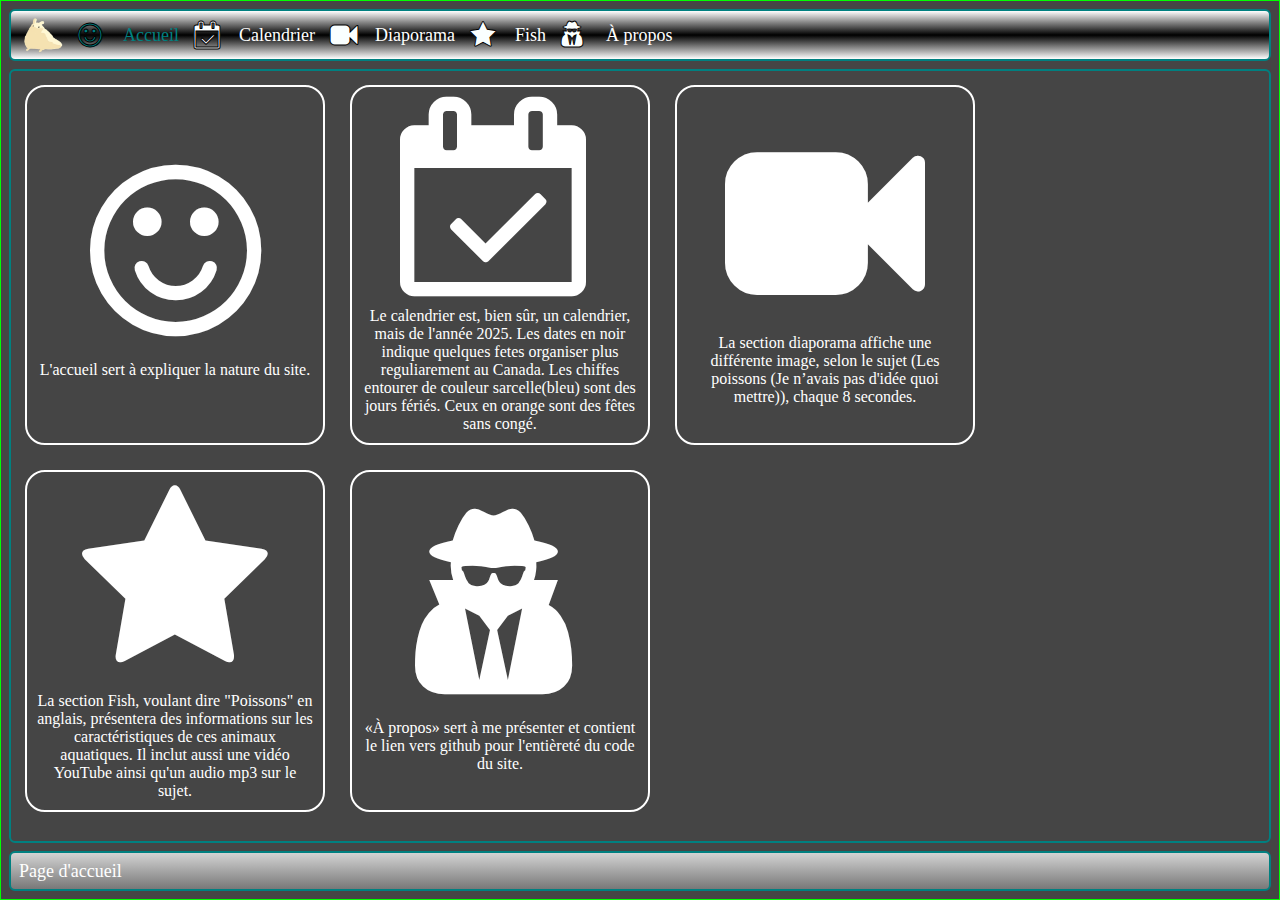
<file: index.html>
<!DOCTYPE html>
<html lang="en">

<head>
    <meta charset="UTF-8">
    <meta name="viewport" content="width=device-width, initial-scale=1.0">
    <title>Ocean Blue</title>
    <link rel="stylesheet" href="css/pages.css">
    <link rel="stylesheet" href="css/navigation.css">
    <link rel="stylesheet" href="css/index.css">
    <link rel="icon" href="TheBoi.ico">
</head>

<body>
    <div id="page">
        <div id="header" class="section">
            <div class="menus">
                <div class="siteIcon"></div>
                <a class="menu selected" href="index.html">
                    <i class="icon fa fa-smile-o"></i>
                    <div class="menuText" title="Accueil">
                        Accueil
                    </div>
                </a>
                <a class="menu" href="calendrier-2025.html">
                    <i class="icon fa fa-calendar-check-o"></i>
                    <div class="menuText" title="Calendrier">
                        Calendrier
                    </div>

                </a>
                <a class="menu" href="diaporama.html">
                    <i class="icon fa fa-video-camera"></i>
                    <div class="menuText" title="Diaporama">
                        Diaporama
                    </div>
                </a>
                <a class="menu" href="fish.html">
                    <i class="icon fa fa-star"></i>
                    <div class="menuText" title="Fish">
                        Fish
                    </div>
                </a>
                <a class="menu" href="about.html">
                    <i class="icon fa fa-user-secret"></i>
                    <div class="menuText" title="À propos de moi">
                        À propos
                    </div>
                </a>

            </div>

        </div>
        <div id="mainContainer" class="section">
            <div id="scrollPanel">
                <div id="content">
                    <div class="sections pageDivision">
                        <div class="parSection">

                            <i class="imgDeSection fa fa-smile-o"></i>
                            <p>
                                L'accueil sert à expliquer la nature du site.
                            </p>
                        </div>
                        <div class="parSection">

                            <i class="imgDeSection fa fa-calendar-check-o"></i>
                            <p> Le calendrier est, bien sûr, un calendrier, mais de l'année 2025. Les dates en noir
                                indique
                                quelques fetes organiser plus reguliarement au Canada. Les chiffes entourer de couleur
                                sarcelle(bleu) sont des jours fériés. Ceux en orange sont des fêtes sans congé.
                            </p>
                        </div>
                        <div class="parSection">

                            <i class="imgDeSection fa fa-video-camera"></i>
                            <p> La section diaporama affiche une différente image, selon le sujet (Les poissons (Je
                                n’avais
                                pas d'idée quoi mettre)), chaque 8 secondes.
                            </p>
                        </div>
                        <div class="parSection">

                            <i class="imgDeSection fa fa-star"></i>
                            <p> La section Fish, voulant dire "Poissons" en anglais, présentera des informations sur les
                                caractéristiques de ces animaux aquatiques. Il inclut aussi une vidéo YouTube ainsi
                                qu'un audio mp3 sur le sujet.
                            </p>
                        </div>
                        <div class="parSection">

                            <i class="imgDeSection fa fa-user-secret"></i>
                            <p> «À propos» sert à me présenter et contient le lien vers github pour l'entièreté du code
                                du
                                site.
                            </p>
                        </div>
                    </div>
                </div>
            </div>
        </div>
        <div id="footer" class="section">
            Page d'accueil
        </div>
    </div>
</body>

</html>
</file>
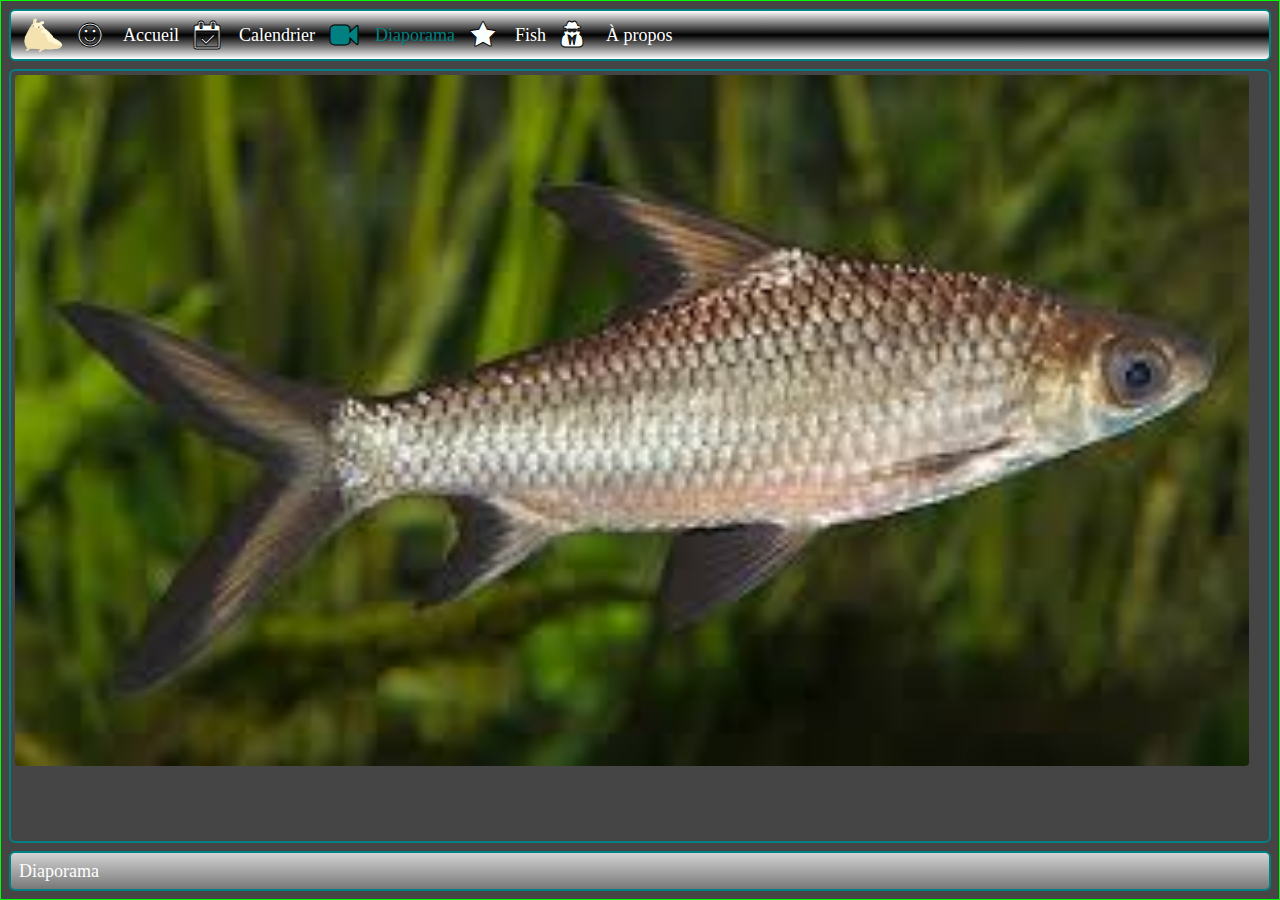
<file: diaporama.html>
<!DOCTYPE html>
<html lang="en">

<head>
    <meta charset="UTF-8">
    <meta name="viewport" content="width=device-width, initial-scale=1.0">
    <title>Ocean Blue</title>
    <link rel="stylesheet" href="css/pages.css">
    <link rel="stylesheet" href="css/navigation.css">
    <link rel="stylesheet" href="css/slideshow.css">
    <link rel="icon" href="TheBoi.ico">
</head>

<body>
    <div id="page">
        <div id="header" class="section">
            <div class="menus">
                <div class="siteIcon"></div>
                <a class="menu" href="index.html">
                    <i class="icon fa fa-smile-o"></i>
                    <div class="menuText" title="Accueil">
                        Accueil
                    </div>
                </a>
                <a class="menu" href="calendrier-2025.html">
                    <i class="icon fa fa-calendar-check-o"></i>
                    <div class="menuText" title="Calendrier">
                        Calendrier
                    </div>
                
                </a>
                <a class="menu selected" href="diaporama.html">
                    <i class="icon fa fa-video-camera"></i>
                    <div class="menuText" title="Diaporama">
                        Diaporama
                    </div>
                </a>
                <a class="menu" href="fish.html">
                    <i class="icon fa fa-star"></i>
                    <div class="menuText" title="Fish">
                        Fish
                    </div>
                </a>
                <a class="menu" href="about.html">
                    <i class="icon fa fa-user-secret"></i>
                    <div class="menuText" title="À propos de moi">
                        À propos
                    </div>
                </a>
               
            </div>

        </div>
        <div id="mainContainer" class="section">
            <div id="scrollPanel">
                <div id="content">
                    <!-- Placer ici le contenu de la page -->
                    <div class="slideshow">
                        <!-- Inserez ici vos images -->
                        <img src="images/slideshow/1.jpg">
                        <img src="images/slideshow/2.jpg">
                        <img src="images/slideshow/3.jpg">
                        <img src="images/slideshow/4.jpg">
                        <img src="images/slideshow/5.jpg">
                        <img src="images/slideshow/6.jpg">
                        <img src="images/slideshow/7.jpg">
                        <img src="images/slideshow/8.jpg">
                        <img src="images/slideshow/9.jpg">
                        <img src="images/slideshow/10.jpg">
                        <img src="images/slideshow/11.jpg">
                       
                    </div>
                </div>
            </div>
        </div>
        <div id="footer" class="section">
            Diaporama
        </div>
    </div>
    <script src="js/slideshow.js"></script>
</body>

</html>
</file>
<file: css/pages.css>
* {
    /* uniformiser les espacements */
    margin: 0px;
    padding: 0px;
    box-sizing: border-box;
}

.siteIcon {
    background-image: URL('../images/TheBoi.png');
    /*????*/
    background-position: center;
    background-size: cover;
    background-repeat: no-repeat;
    width: 40px;
    height: 40px;
    margin-left: 8px;
}

.section {
    border: 2px solid teal;
    border-radius: 6px;
}

.noselect {
    /* empêcher la sélection de de texte */
    -webkit-touch-callout: none;
    /* iOS Safari */
    -webkit-user-select: none;
    /* Safari */
    -khtml-user-select: none;
    /* Konqueror HTML */
    -moz-user-select: none;
    /* Old versions of Firefox */
    -ms-user-select: none;
    /* Internet Explorer/Edge */
    user-select: none;
    /* Non-prefixed version, currently
       supported by Chrome, Edge, Opera and Firefox */
    cursor: default;
}

/********** Gestion de l'apparence de bande de défilement **********/
::-webkit-scrollbar {
    width: 16px;
}

::-webkit-scrollbar-track {
    box-shadow: inset 0 0 6px rgba(0, 0, 0, 0.3);
    border-radius: 5px;
}

::-webkit-scrollbar-thumb {
    border-radius: 5px;
    box-shadow: inset 0 0 6px rgba(0, 0, 0, 0.5);
}

/******************************************************************/

#page {
    /* conteneur principal */
    /* dimensions */
    height: 100vh;
    /*max-width: 1260px;*/
    min-width: 630px;
    min-height: 450px;
    

    /* espacements */
    padding: 8px;
    margin: 0 auto;

    /* apparence */
    background-color: #454545;
    color: white;
    border: 1px solid rgb(0, 255, 0);

    /* disposition des enfants */
    display: flex;
    flex-direction: column;
    justify-content: flex-start;
    gap: 8px;

    /* barre de défilement */
    overflow-y: scroll;
    overflow: hidden;
}

#header {
    /* entête de page */
    font-size: 18px;
    background-image: linear-gradient(white, black, white);
}

#footer {
    /* pied de page */
    font-size: 18px;
    height: 40px;
    padding: 8px;
    background-image: linear-gradient(180deg, lightgray, rgb(120, 120, 120));
}

#mainContainer {
    height: 1px;
    flex: 1;
    /* taille controllée par le conteneur parent */
}

#scrollPanel {
    height: 100%;
    overflow-x: hidden;
    overflow-y: scroll;
    overflow-y: auto;

    scrollbar-gutter: stable;
    /* réserver l'espace pour une bande de défilement */
    scroll-snap-type: y mandatory;
}

#content {
    margin: auto;
    width: 100%;
    padding: 4px;
}

@media screen and (max-width:700px) {
    
    #page {
       
        height: 101vh;
        min-width: 630px;
        min-height: 900px;
            
    /* disposition des enfants */
    display: flex;
    flex-direction: column;
    justify-content: flex-start;
    gap: 8px;

    
    }
    

}
</file>
<file: css/index.css>
.pageDivision{
    display: flex;
    flex-wrap: wrap;
    gap: 25px;
    padding: 10px;
    font-family:    Georgia, 'Times New Roman', Times, serif;
}
.parSection{
    display: flex;
    flex-wrap: wrap;
    max-width: 300px;
    align-content: center;
    text-align: center;
    border: 2px solid white;
    padding: 10px;
    justify-content: center;
    border-radius: 20px;
}

.imgDeSection{
    padding-bottom: 10px;
    font-size: 200px;
}
</file>
<file: css/slideshow.css>
.fading {
    animation: fading 8s infinite
}
@keyframes fading {
    0% {opacity: 0}
    20% {opacity: 1}
    80% {opacity: 1}
    100% {opacity: 0}
}
.slideshow {
    margin:auto;
}
.slide {
    width: 100%;
    border-radius: 4px;
}
</file>
<file: css/navigation.css>
@import url("https://cdnjs.cloudflare.com/ajax/libs/font-awesome/4.7.0/css/font-awesome.min.css");
.menus {
    display: flex;
    flex-wrap: wrap;
    align-items: center;
    gap: 15px;
    color: white;
    padding: 4px;
}

.icon {
    font-size:28px !important;
    cursor: pointer;
    -webkit-text-stroke-width: 1px;
    -webkit-text-stroke-color: black;
    -webkit-text-fill-color: rgb(250, 255, 255);
}

.siteIcon {
    background-image: URL('../images/TheBoi.png');
    background-position: center;
    background-size: cover;
    background-repeat: no-repeat;
    width: 40px;
    height: 40px;
    margin-left: 8px;
}
.menuText {
    font-size: 1em;
    cursor: pointer;
    display: none;
}

.menu {
    display: grid;
    grid-template-columns: 45px auto;
    color: white;
    align-items: center;
    text-decoration: none;
}

.menu:hover,
.menu:hover .icon {
    -webkit-text-fill-color: greenyellow;
}

.menu:active,
.menu:active .icon {
    -webkit-text-fill-color: black;
}

.selected,
.selected .icon {
    -webkit-text-fill-color: teal;
}

.menuBuffer {
    height: 50px;
}

@media screen and (min-width:700px) {
    .menuText {
        display: block;
    }
}
</file>
